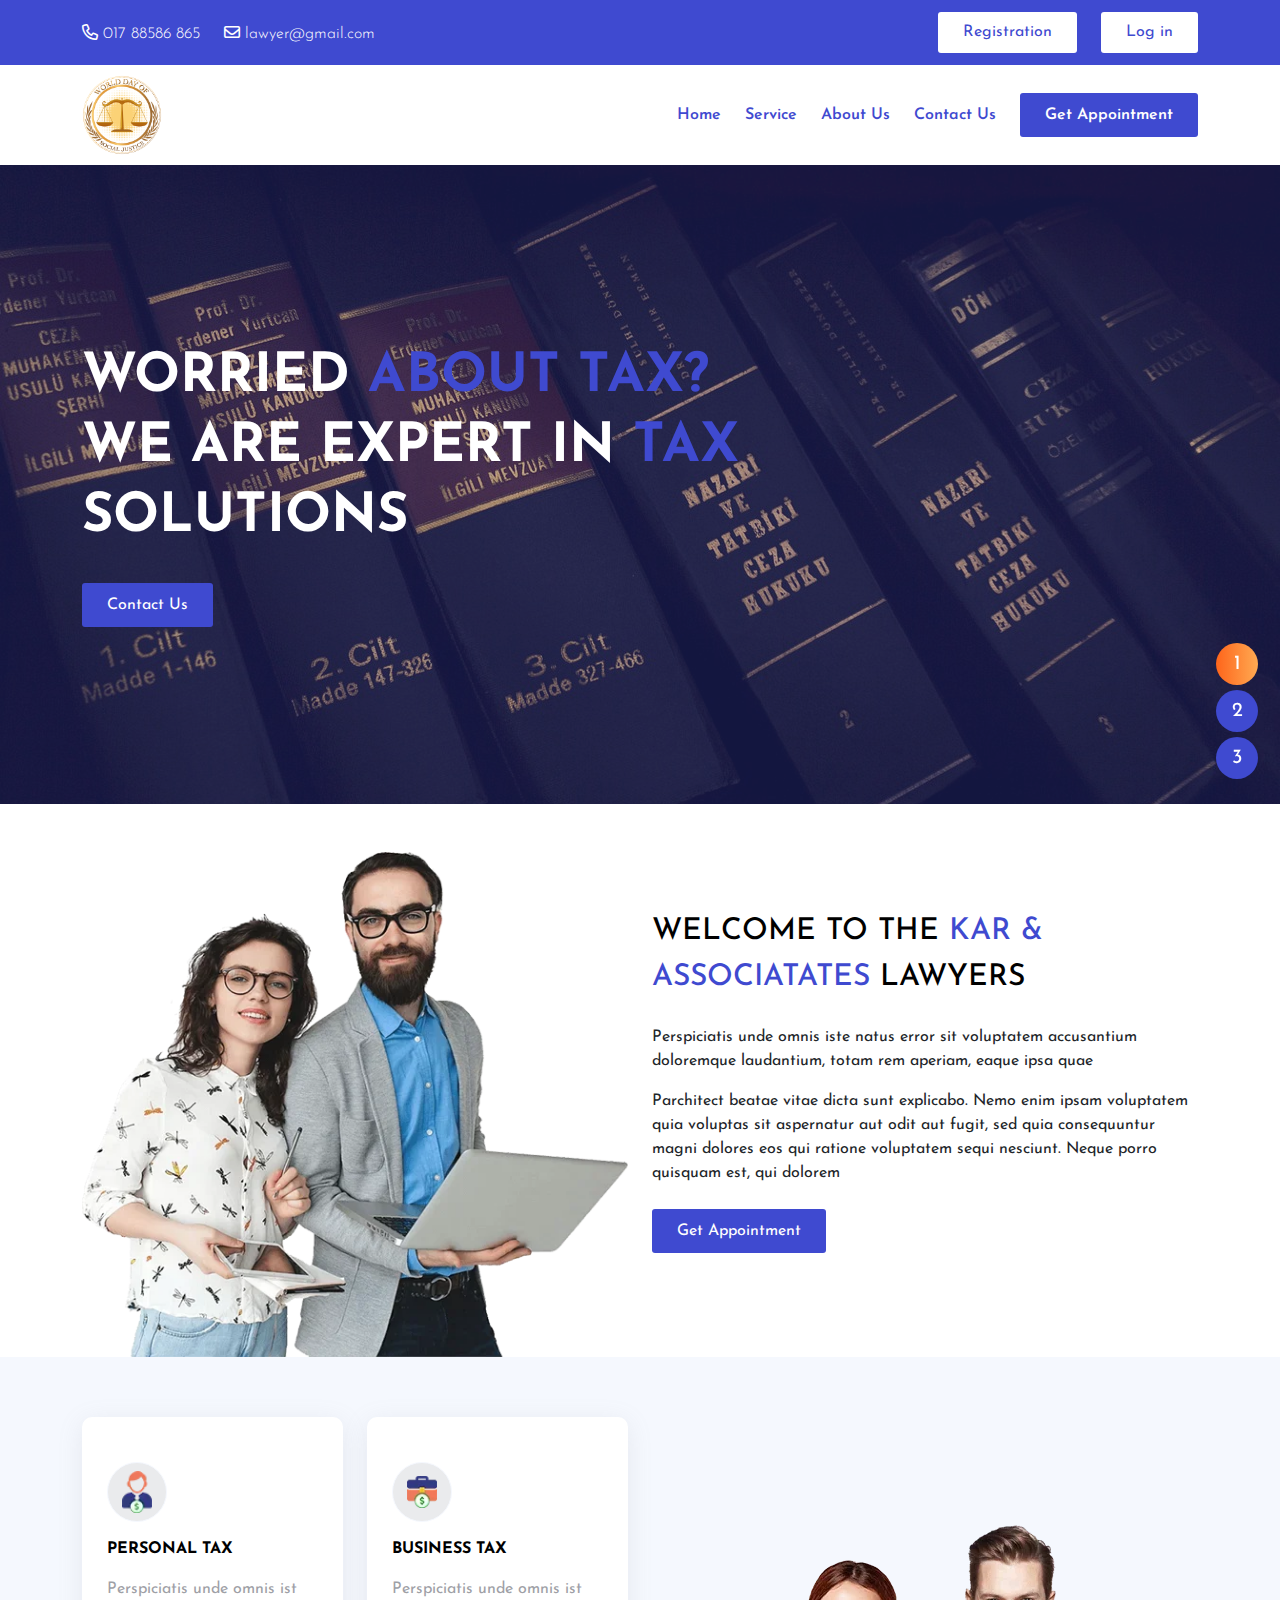
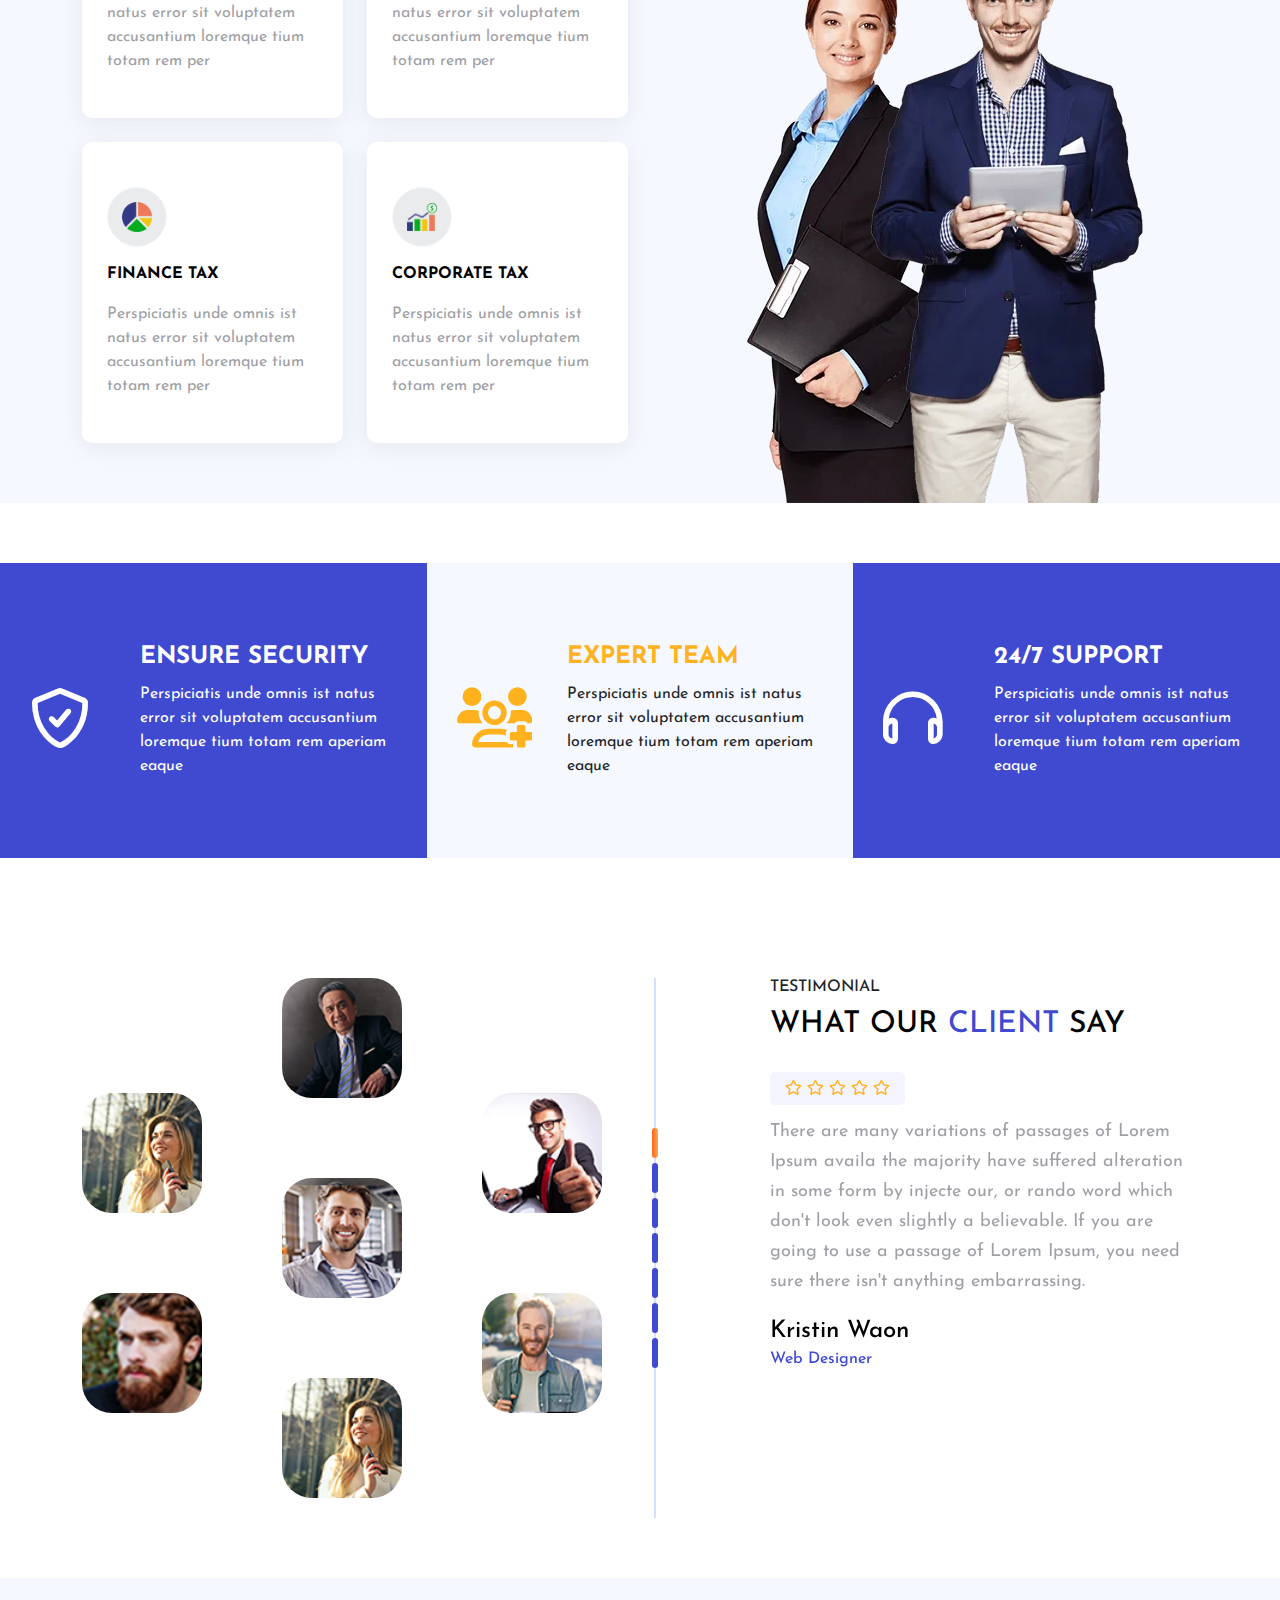
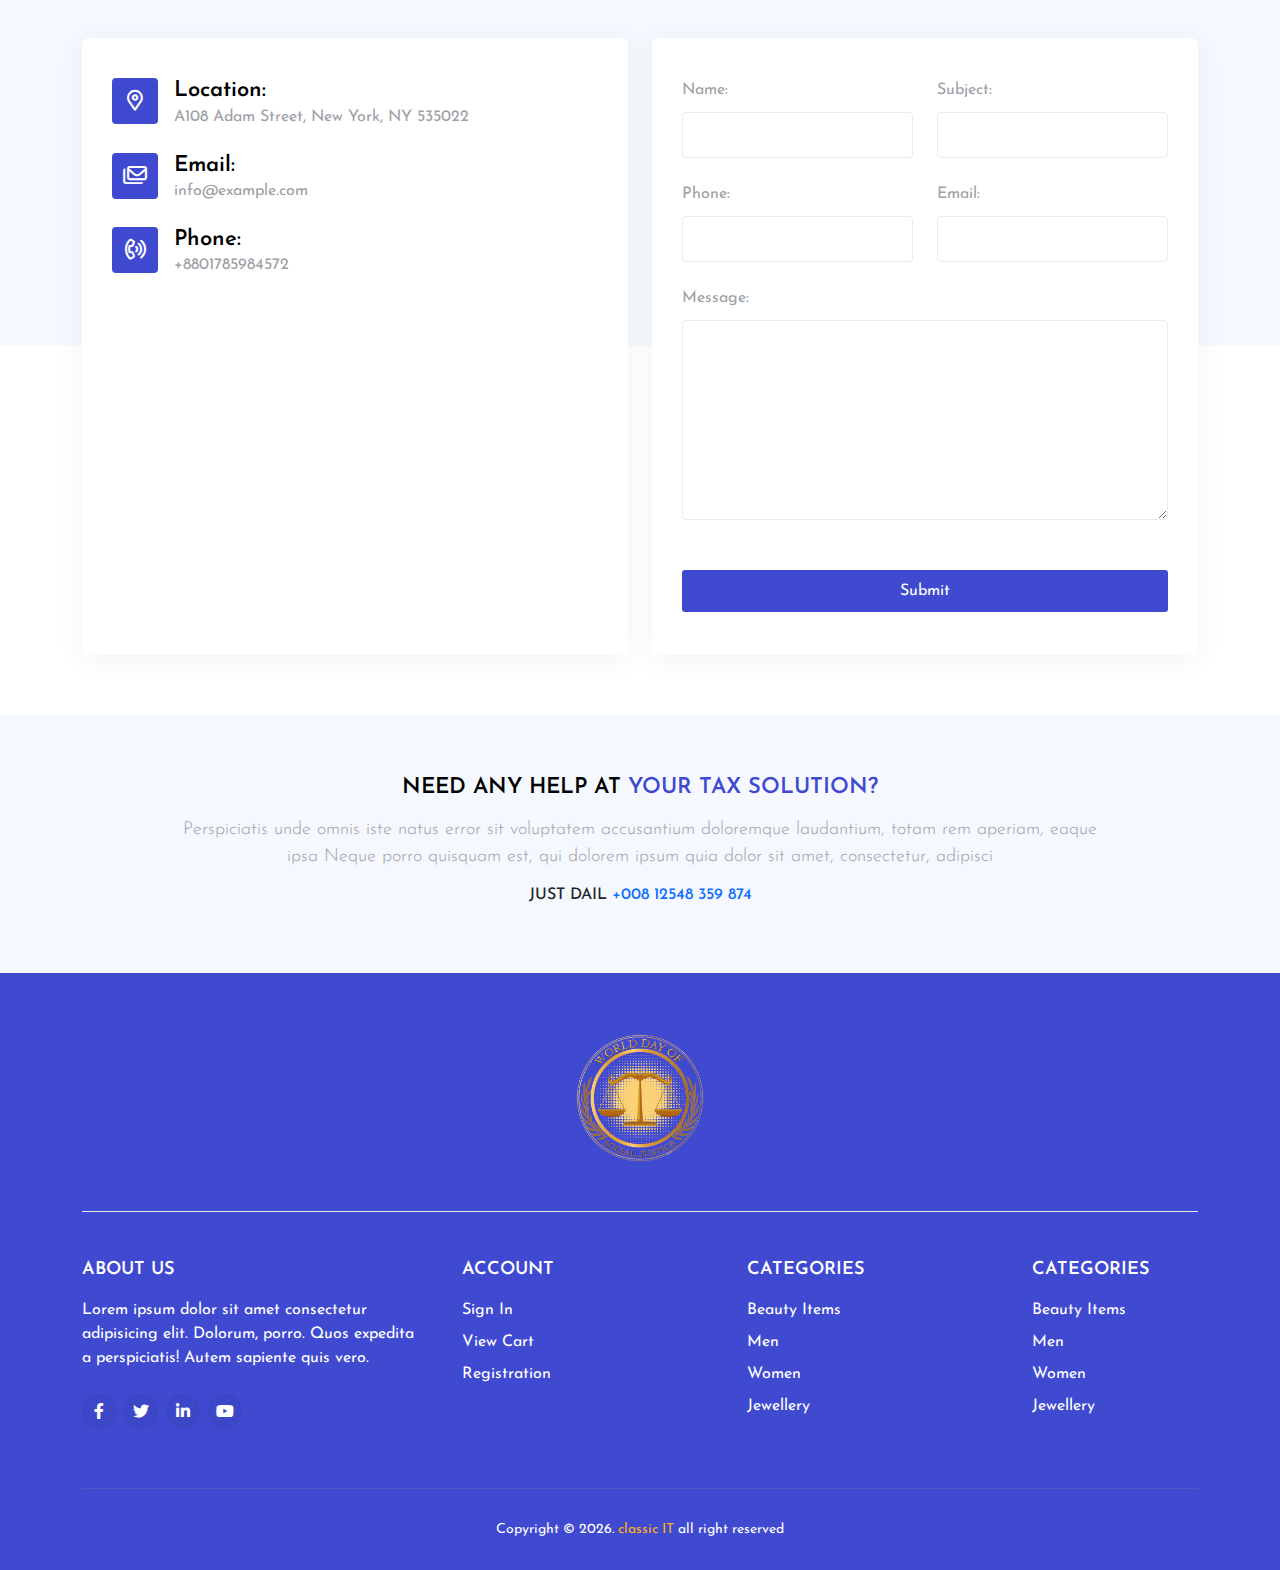
<file: index.html>
<!DOCTYPE html>
<html lang="en">

    <head>
        <meta charset="UTF-8">
        <meta http-equiv="X-UA-Compatible" content="IE=edge">
        <meta name="viewport" content="width=device-width, initial-scale=1.0">
        <title>Lawyers || Website</title>
        <!-- font -->
        <link href="https://fonts.googleapis.com/css2?family=Josefin+Sans:wght@300;400;500;600;700&display=swap" rel="stylesheet">
        <!-- link shortcut -->
        <link rel="shortcut icon" href="assets/image/favicon.png" type="image/x-icon">
        <!-- bootstarp link -->
        <link rel="stylesheet" href="assets/css/bootstrap.min.css">
        <!-- font awesome -->
        <link rel="stylesheet" href="assets/css/all.min.css">
        <link rel="stylesheet" href="assets/css/fontawesome.min.css">
        <!-- slick slider -->
        <link rel="stylesheet" href="assets/css/slick.css">
        <!-- css file link -->
        <link rel="stylesheet" href="assets/css/global.css">
        <link rel="stylesheet" href="assets/css/main.css">
        <link rel="stylesheet" href="assets/css/responsive.css">
    </head>
    
    <body>
        <!-- header section -->
        <header class="header_section">
            <!-- top header -->
            <div class="top_header align-items-center">
                <div class="container">
                    <div class="row gy-md-3 align-items-center">
                        <div class="col-md-6">
                            <div class="header_contact">
                                <ul class="d-md-flex d-none align-items-center gap-4">
                                    <li>
                                        <a href="tel:01788586865">
                                            <span><i class="fa-solid fa-phone"></i></span>
                                            <span>017 88586 865</span>
                                        </a>
                                    </li>
                                    <li>
                                        <a href="tel:01788586865">
                                            <span><i class="fa-solid fa-envelope"></i></span>
                                            <span>lawyer@gmail.com</span>
                                        </a>
                                    </li>
                                </ul>
                            </div>
                        </div>
                        <div class="col-md-6">
                            <div class="header_button">
                                <div class="d-flex gap-4 justify-content-md-end">
                                    <div class="top_btn">
                                        <a href="./registration.html" class="main_btn" type="button">Registration</a>
                                    </div>
                                    <div class="top_btn">
                                        <a href="./login.html" class="main_btn" type="button">Log in</a>
                                    </div>
                                </div>
                            </div>
                        </div>
                    </div>
                </div>
            </div>
            <!-- main header -->
            <div class="main_header">
                <div class="container">
                    <div class="d-flex align-items-center justify-content-between">
                        <div class="header_logo">
                            <a href="./index.html" class="d-block">
                                <img src="assets/image/logo.png" alt="">
                            </a>
                        </div>
                        <div class="header_nav" id="header_nav">
                            <!-- cross btn -->
                            <div class="cros_btn d-md-none" id="cros_btn">
                                <span><i class="fa-solid fa-x"></i></span>
                            </div>
                            <!-- nav -->
                            <ul class="d-flex gap-4 align-items-center">
                                <li>
                                    <a href="./index.html">Home</a>
                                </li>
                                <li>
                                    <a href="#service">Service</a>
                                </li>
                                <li>
                                    <a href="#about">About Us</a>
                                </li>
                                <li>
                                    <a href="#contact">Contact Us</a>
                                </li>
                                <li>
                                    <div class="appoint_btn">
                                        <a href="" class="main_btn d-block">Get Appointment</a>
                                    </div>
                                </li>
                            </ul>
                        </div>
                        <!-- toggle btn -->
                        <div class="toggle_btn d-md-none" id="toggle_btn">
                            <ul>
                                <li></li>
                                <li></li>
                                <li></li>
                            </ul>
                        </div>
                    </div>
                </div>
            </div>
        </header>
        <!-- header section end -->

        <main class="main">
            <!-- banner section -->
            <section class="banner_section">
                <!-- banner_slider -->
                <div class="banner_slider">
                    <!-- slider item -->
                    <div class="banner_slider_item">
                        <div class="container">
                            <div class="baner_content">
                                <h1 class="baner_content_title">WORRIED <span>ABOUT TAX?</span> WE ARE EXPERT IN <span>TAX</span> SOLUTIONS</h1>
                                <div class="appoint_btn">
                                    <a href="#contact" class="main_btn d-inline-block">Contact Us</a>
                                </div>
                            </div>
                        </div>
                    </div>
                    <!-- slider item -->
                    <div class="banner_slider_item banner_slider_itemtwo">
                        <div class="container">
                            <div class="baner_content">
                                <h1 class="baner_content_title">WORRIED <span>ABOUT TAX?</span> WE ARE EXPERT IN <span>TAX</span> SOLUTIONS</h1>
                                <div class="appoint_btn">
                                    <a href="#contact" class="main_btn d-inline-block">Contact Us</a>
                                </div>
                            </div>
                        </div>
                    </div>
                    <!-- slider item -->
                    <div class="banner_slider_item banner_slider_itemthree">
                        <div class="container">
                            <div class="baner_content">
                                <h1 class="baner_content_title">WORRIED <span>ABOUT TAX?</span> WE ARE EXPERT IN <span>TAX</span> SOLUTIONS</h1>
                                <div class="appoint_btn">
                                    <a href="#contact" class="main_btn d-inline-block">Contact Us</a>
                                </div>
                            </div>
                        </div>
                    </div>
                </div>

                <!-- slider_btn -->
                <div class="slider_dots">
                </div>
            </section>
            <!-- banner section end -->

            <!-- aboutus section -->        
            <section class="about_section" id="about">
                <div class="container">
                    <div class="row align-items-center flex-column-reverse flex-md-row">
                        <div class="col-md-6">
                            <div class="about_thumb">
                                <img src="assets/image/aboutus.webp" alt="" class="w-auto me-auto mw-100 mt-5">
                            </div>
                        </div>
                        <div class="col-md-6">
                            <div class="about_content section_padding">
                                <h2 class="about_title mb-4">
                                    WELCOME TO THE <span>KAR & ASSOCIATATES</span> LAWYERS
                                </h2>
                                <p class="about_contant mb-3">Perspiciatis unde omnis iste natus error sit voluptatem accusantium doloremque laudantium, totam rem aperiam, eaque ipsa quae</p>
                                <p class="about_contant">Parchitect beatae vitae dicta sunt explicabo. Nemo enim ipsam voluptatem quia voluptas sit aspernatur aut odit aut fugit, sed quia consequuntur magni dolores eos qui ratione voluptatem sequi nesciunt. Neque porro quisquam est, qui dolorem</p>
                                <!-- button -->
                                <div class="appoint_btn mt-4">
                                    <a href="" class="main_btn d-inline-block" tabindex="-1">Get Appointment</a>
                                </div>
                            </div>
                        </div>
                    </div>
                </div>
            </section>
            <!-- aboutus section end -->

            <!-- service section -->
            <section class="service_section" id="service">
                <div class="container">
                    <div class="row justify-content-between align-items-end">
                        <div class="col-lg-6">
                            <div class="service_item_wrapper section_padding">
                                <div class="row g-4">
                                    <div class="col-md-6">
                                        <div class="service_item">
                                            <div class="service_image">
                                                <img src="assets/image/tax/service-icon-user.webp" alt="">
                                            </div>
                                            <h3 class="service_item_title">PERSONAL TAX</h3>
                                            <p class="service_item_text">Perspiciatis unde omnis ist natus error sit voluptatem accusantium loremque tium totam rem per</p>
                                        </div>
                                    </div>
                                    <div class="col-md-6">
                                        <div class="service_item">
                                            <div class="service_image">
                                                <img src="assets/image/tax/service-icon-briefcase.webp" alt="">
                                            </div>
                                            <h3 class="service_item_title">BUSINESS TAX</h3>
                                            <p class="service_item_text">Perspiciatis unde omnis ist natus error sit voluptatem accusantium loremque tium totam rem per</p>
                                        </div>
                                    </div>
                                    <div class="col-md-6">
                                        <div class="service_item">
                                            <div class="service_image">
                                                <img src="assets/image/tax/service-icon-pie.webp" alt="">
                                            </div>
                                            <h3 class="service_item_title">FINANCE TAX</h3>
                                            <p class="service_item_text">Perspiciatis unde omnis ist natus error sit voluptatem accusantium loremque tium totam rem per</p>
                                        </div>
                                    </div>
                                    <div class="col-md-6">
                                        <div class="service_item">
                                            <div class="service_image">
                                                <img src="assets/image/tax/service-icon-bar.webp" alt="">
                                            </div>
                                            <h3 class="service_item_title">CORPORATE TAX</h3>
                                            <p class="service_item_text">Perspiciatis unde omnis ist natus error sit voluptatem accusantium loremque tium totam rem per</p>
                                        </div>
                                    </div>
                                </div>
                            </div>
                        </div>
                        <div class="col-lg-5">
                            <div class="service_section_content">
                                <img src="assets/image/service-bottom-thumb.webp" class="w-auto mw-100" alt="">
                            </div>
                        </div>
                    </div>
                </div>
            </section>
            <!-- service section end -->

            <section id="features-area" class="cr-section features-area section_padding">
                <div class="row g-0">
                    <!-- Single Feature -->
                    <div class="col-lg-4">
                        <div class="feature">
                            <div class="feature__icon">
                                <span>
                                    <i class="fa-solid fa-shield-check"></i>
                                </span>
                                <span>
                                    <i class="fa-solid fa-shield-check"></i>
                                </span>
                            </div>
                            <div class="feature__content">
                                <h4>
                                    <a href="#">ENSURE SECURITY</a>
                                </h4>
                                <p class="wow fadeInUp" data-wow-delay="0.15s" style="visibility: visible; animation-delay: 0.15s; animation-name: fadeInUp;">Perspiciatis unde omnis ist natus error sit voluptatem accusantium loremque tium totam rem aperiam eaque </p>
                            </div>
                        </div>
                    </div>
                    <!--// Single Feature -->

                    <!-- Single Feature -->
                    <div class="col-lg-4">
                        <div class="feature active">
                            <div class="feature__icon">
                                <span>
                                    <i class="fa-solid fa-users-medical"></i>
                                </span>
                                <span>
                                    <i class="fa-solid fa-users-medical"></i>
                                </span>
                            </div>
                            <div class="feature__content">
                                <h4 class="wow fadeInUp" style="visibility: visible; animation-name: fadeInUp;">
                                    <a href="#">EXPERT TEAM</a>
                                </h4>
                                <p class="wow fadeInUp" data-wow-delay="0.15s" style="visibility: visible; animation-delay: 0.15s; animation-name: fadeInUp;">Perspiciatis unde omnis ist natus error sit voluptatem accusantium loremque tium totam rem aperiam eaque </p>
                            </div>
                        </div>
                    </div>
                    <!--// Single Feature -->

                    <!-- Single Feature -->
                    <div class="col-lg-4">
                        <div class="feature">
                            <div class="feature__icon">
                                <span>
                                    <i class="fa-solid fa-headphones"></i>
                                </span>
                                <span>
                                    <i class="fa-solid fa-headphones"></i>
                                </span>
                            </div>
                            <div class="feature__content">
                                <h4 class="wow fadeInUp" style="visibility: visible; animation-name: fadeInUp;">
                                    <a href="#">24/7 SUPPORT</a>
                                </h4>
                                <p class="wow fadeInUp" data-wow-delay="0.15s" style="visibility: visible; animation-delay: 0.15s; animation-name: fadeInUp;">Perspiciatis unde omnis ist natus error sit voluptatem accusantium loremque tium totam rem aperiam eaque </p>
                            </div>
                        </div>
                    </div>
                    <!--// Single Feature -->
                </div>
            </section>

            <!-- testimonial section -->

            <!--testimonial area start-->
            <section class="testimonial-sec section_padding">
                <div class="container">
                    <div class="row align-items-center align-items-lg-start gy-5">
                        <div class="col-md-7 col-lg-6 order-md-2">
                            <div class="right-content-testimonial">
                                <div class="sec-title mb-50">
                                    <h3>Testimonial</h3>
                                    <h2 class="tag1"></h2>
                                    <h2 class="about_title mb-4">
                                        What Our <span>Client</span> Say
                                    </h2>
                                </div>
                                <div class="testimonial-slider-slick">
                                    <div class="single">
                                        <div class="feedback-inner-single">
                                            <div class="d-flex justify-content-between align-items-center">
                                            
                                                <div class="ratings d-flex">
                                                    <i class="fa-solid fa-star"></i>
                                                    <i class="fa-solid fa-star"></i>
                                                    <i class="fa-solid fa-star"></i>
                                                    <i class="fa-solid fa-star"></i>
                                                    <i class="fa-solid fa-star"></i>
                                                </div>
                                            </div>
                                            <p>There are many variations of passages of Lorem Ipsum availa the majority have
                                                suffered alteration in some form by injecte our, or rando word which don't look
                                                even slightly a believable. If you are going to use a passage of Lorem Ipsum,
                                                you need sure there isn't anything embarrassing.</p>
                                            <h2>Kristin Waon</h2>
                                            <h5>Web Designer</h5>
                                        </div>
                                        <!--/.feedback-inner-single-->
                                    </div>
                                    <div class="single">
                                        <div class="feedback-inner-single">
                                            <div class="d-flex justify-content-between align-items-center">
                                            
                                                <div class="ratings d-flex">
                                                    <i class="fa-solid fa-star"></i>
                                                    <i class="fa-solid fa-star"></i>
                                                    <i class="fa-solid fa-star"></i>
                                                    <i class="fa-solid fa-star"></i>
                                                    <i class="fa-solid fa-star"></i>
                                                </div>
                                            </div>
                                            <p>There are many variations of passages of Lorem Ipsum availa the majority have
                                                suffered alteration in some form by injecte our, or rando word which don't look
                                                even slightly a believable. If you are going to use a passage of Lorem Ipsum,
                                                you need sure there isn't anything embarrassing.</p>
                                            <h2>John Waon</h2>
                                            <h5>App Designer</h5>
                                        </div>
                                        <!--/.feedback-inner-single-->
                                    </div>
                                    <div class="single">
                                        <div class="feedback-inner-single">
                                            <div class="d-flex justify-content-between align-items-center">
                                            
                                                <div class="ratings d-flex">
                                                    <i class="fa-solid fa-star"></i>
                                                    <i class="fa-solid fa-star"></i>
                                                    <i class="fa-solid fa-star"></i>
                                                    <i class="fa-solid fa-star"></i>
                                                    <i class="fa-solid fa-star"></i>
                                                </div>
                                            </div>
                                            <p>There are many variations of passages of Lorem Ipsum availa the majority have
                                                suffered alteration in some form by injecte our, or rando word which don't look
                                                even slightly a believable. If you are going to use a passage of Lorem Ipsum,
                                                you need sure there isn't anything embarrassing.</p>
                                            <h2>Kim dude</h2>
                                            <h5>Web Developer</h5>
                                        </div>
                                        <!--/.feedback-inner-single-->
                                    </div>
                                    <div class="single">
                                        <div class="feedback-inner-single">
                                            <div class="d-flex justify-content-between align-items-center">
                                            
                                                <div class="ratings d-flex">
                                                    <i class="fa-solid fa-star"></i>
                                                    <i class="fa-solid fa-star"></i>
                                                    <i class="fa-solid fa-star"></i>
                                                    <i class="fa-solid fa-star"></i>
                                                    <i class="fa-solid fa-star"></i>
                                                </div>
                                            </div>
                                            <p>There are many variations of passages of Lorem Ipsum availa the majority have
                                                suffered alteration in some form by injecte our, or rando word which don't look
                                                even slightly a believable. If you are going to use a passage of Lorem Ipsum,
                                                you need sure there isn't anything embarrassing.</p>
                                            <h2>Mafia x.</h2>
                                            <h5>Gang</h5>
                                        </div>
                                        <!--/.feedback-inner-single-->
                                    </div>
                                    <div class="single">
                                        <div class="feedback-inner-single">
                                            <div class="d-flex justify-content-between align-items-center">
                                            
                                                <div class="ratings d-flex">
                                                    <i class="fa-solid fa-star"></i>
                                                    <i class="fa-solid fa-star"></i>
                                                    <i class="fa-solid fa-star"></i>
                                                    <i class="fa-solid fa-star"></i>
                                                    <i class="fa-solid fa-star"></i>
                                                </div>
                                            </div>
                                            <p>There are many variations of passages of Lorem Ipsum availa the majority have
                                                suffered alteration in some form by injecte our, or rando word which don't look
                                                even slightly a believable. If you are going to use a passage of Lorem Ipsum,
                                                you need sure there isn't anything embarrassing.</p>
                                            <h2>Sufi star</h2>
                                            <h5>Producer</h5>
                                        </div>
                                        <!--/.feedback-inner-single-->
                                    </div>
                                    <div class="single">
                                        <div class="feedback-inner-single">
                                            <div class="d-flex justify-content-between align-items-center">
                                            
                                                <div class="ratings d-flex">
                                                    <i class="fa-solid fa-star"></i>
                                                    <i class="fa-solid fa-star"></i>
                                                    <i class="fa-solid fa-star"></i>
                                                    <i class="fa-solid fa-star"></i>
                                                    <i class="fa-solid fa-star"></i>
                                                </div>
                                            </div>
                                            <p>There are many variations of passages of Lorem Ipsum availa the majority have
                                                suffered alteration in some form by injecte our, or rando word which don't look
                                                even slightly a believable. If you are going to use a passage of Lorem Ipsum,
                                                you need sure there isn't anything embarrassing.</p>
                                            <h2>Kristin Waon</h2>
                                            <h5>Web Designer</h5>
                                        </div>
                                        <!--/.feedback-inner-single-->
                                    </div>
                                    <div class="single">
                                        <div class="feedback-inner-single">
                                            <div class="d-flex justify-content-between align-items-center">
                                            
                                                <div class="ratings d-flex">
                                                    <i class="fa-solid fa-star"></i>
                                                    <i class="fa-solid fa-star"></i>
                                                    <i class="fa-solid fa-star"></i>
                                                    <i class="fa-solid fa-star"></i>
                                                    <i class="fa-solid fa-star"></i>
                                                </div>
                                            </div>
                                            <p>There are many variations of passages of Lorem Ipsum availa the majority have
                                                suffered alteration in some form by injecte our, or rando word which don't look
                                                even slightly a believable. If you are going to use a passage of Lorem Ipsum,
                                                you need sure there isn't anything embarrassing.</p>
                                            <h2>Kristin Waon</h2>
                                            <h5>Web Designer</h5>
                                        </div>
                                        <!--/.feedback-inner-single-->
                                    </div>
                                </div>
                                <div class="custom-paging-testi d-flex justify-content-center flex-column"></div>
                            </div>
                            <!--/.right-content-testimonial-->
                        </div>
                        <div class="col-md-5 col-lg-6 order-md-1">
                            <div class="left-client-images-tbs">
                                <div class="action-hr">
                                    <a href="#" class="dts1" data-slide="1"><img src="assets/image/client/tst1.png" alt=""></a>
                                    <a href="#" class="dts2" data-slide="2"><img src="assets/image/client/tst2.png" alt=""></a>
                                    <a href="#" class="dts3" data-slide="3"><img src="assets/image/client/tst3.png" alt=""></a>
                                    <a href="#" class="dts4" data-slide="4"><img src="assets/image/client/tst4.png" alt=""></a>
                                    <a href="#" class="dts5" data-slide="5"><img src="assets/image/client/tst1.png" alt=""></a>
                                    <a href="#" class="dts6" data-slide="6"><img src="assets/image/client/tst5.png" alt=""></a>
                                    <a href="#" class="dts7" data-slide="7"><img src="assets/image/client/tst6.png" alt=""></a>
                                </div>
                            </div>
                            <!--/.left-client-images-tbs-->
                        </div>
                    </div>
                </div>
            </section>
            <!-- testimonial section end -->

            <!-- contact section -->
            <div class="contact_us section_padding" id="contact">
                <div class="container">
                    <div class="row align-items-stretch gy-4">
                        <div class="col-lg-6">
                            <div class="h-100 contact_content">
                                <div class="contact_info">
                                    <div class="d-flex flex-wrap gap-3 mb-4">
                                        <span class="contact_icon"><i class="fa-solid fa-location-dot"></i></span>
                                        <div class="contact_info_text">
                                            <h3>Location:</h3>
                                            <a href="">A108 Adam Street, New York, NY 535022</a>
                                        </div>
                                    </div>
                                    <div class="d-flex flex-wrap gap-3 mb-4">
                                        <span class="contact_icon"><i class="fa-solid fa-envelopes"></i></span>
                                        <div class="contact_info_text">
                                            <h3>Email:</h3>
                                            <a href="mailto:info@example.com">info@example.com</a>
                                        </div>
                                    </div>
                                    <div class="d-flex flex-wrap gap-3">
                                        <span class="contact_icon"><i class="fa-solid fa-phone-volume"></i></span>
                                        <div class="contact_info_text">
                                            <h3>Phone:</h3>
                                            <a href="tel:+8801785984572">+8801785984572</a>
                                        </div>
                                    </div>
                                </div>
                                <div class="contact_us_map">
                                    <iframe src="https://www.google.com/maps/embed?pb=!1m14!1m12!1m3!1d21692591.38847212!2d91.852405837013!3d48.41773328299442!2m3!1f0!2f0!3f0!3m2!1i1024!2i768!4f13.1!5e0!3m2!1sen!2sbd!4v1685791795807!5m2!1sen!2sbd" width="100%" height="290" style="border:0;" allowfullscreen="" loading="lazy" referrerpolicy="no-referrer-when-downgrade"></iframe>
                                </div>
                            </div>
                        </div>
                        <div class="col-lg-6">
                            <form action="" class="h-100 contact_form">
                                <div class="row g-4">
                                    <div class="col-sm-6 col-md-12 col-lg-6">
                                        <div class="contact_input">
                                            <label for="">Name:</label>
                                            <input type="text" class="form-control">
                                        </div>
                                    </div>
                                    <div class="col-sm-6 col-md-12 col-lg-6">
                                        <div class="contact_input">
                                            <label for="">Subject:</label>
                                            <input type="text" class="form-control">
                                        </div>
                                    </div>
                                    <div class="col-sm-6 col-md-12 col-lg-6">
                                        <div class="contact_input">
                                            <label for="">Phone:</label>
                                            <input type="text" class="form-control">
                                        </div>
                                    </div>
                                    <div class="col-sm-6 col-md-12 col-lg-6">
                                        <div class="contact_input">
                                            <label for="">Email:</label>
                                            <input type="text" class="form-control">
                                        </div>
                                    </div>
                                    <div class="col-12">
                                        <div class="contact_input">
                                            <label for="">Message:</label>
                                            <textarea class="form-control" name="" id=""></textarea>
                                        </div>
                                    </div>
                                </div>
                                <!-- suibmit button -->
                                <div class="contact_submit">
                                    <button class="main_btn">Submit</button>
                                </div>
                            </form>
                        </div>
                    </div>
                </div>
            </div>
            <!-- contact section end -->

            <!-- cta area -->
            <section class="cta_area section_padding">
                <div class="container">
                    <div class="row justify-content-center">
                        <div class="col-lg-10">
                            <div class="calltoaction text-center">
                                <h3>NEED ANY HELP AT
                                    <span class="color--theme"> YOUR TAX SOLUTION?</span>
                                </h3>
                                <p>Perspiciatis unde omnis iste natus error sit voluptatem accusantium doloremque laudantium, totam rem aperiam, eaque
                                    ipsa Neque porro quisquam est, qui dolorem ipsum quia dolor sit amet, consectetur, adipisci </p>
                                <h6>JUST DAIL
                                    <a href="tel://+00812548359874">+008 12548 359 874</a></h6>
                            </div>
                        </div>
                    </div>
                </div>
            </section>
            <!-- cta area -->
        </main>

        <!-- footer section -->
        <footer class="footer_section section_padding">
            <!-- logo container -->
            <div class="container">
                <div class="footer_top pb-5">
                    <!-- footer logo -->
                    <div class="footer_logo">
                        <a href="/index.html"><img src="assets/image/logo.png" alt=""></a>
                    </div>
                </div>
            </div>
            <div class="footer_wrapper pt-5">
                <div class="container">
                    <div class="row gy-5">
                        <div class="col-sm-6 col-md-4 col-lg-4">
                            <div class="footer_block me-sm-3">
                                <h3 class="footer_nav_title mb-3 fw-semibold text-uppercase">About Us</h3>
                                <p class="footer_nav_text mb-4">Lorem ipsum dolor sit amet consectetur adipisicing elit. Dolorum, porro. Quos expedita a perspiciatis! Autem sapiente quis vero.</p>
                                <div class="social_icon">
                                    <ul class="d-flex align-items-center justify-content-start gap-2">
                                        <li>
                                            <a href="#">
                                                <i class="fa-brands fa-facebook-f"></i>
                                            </a>
                                        </li>
                                        <li>
                                            <a href="#">
                                                <i class="fa-brands fa-twitter"></i>
                                            </a>
                                        </li>
                                        <li>
                                            <a href="#">
                                                <i class="fa-brands fa-linkedin-in"></i>
                                            </a>
                                        </li>
                                        <li>
                                            <a href="#">
                                                <i class="fa-brands fa-youtube"></i>
                                            </a>
                                        </li>
                                    </ul>
                                </div>
                            </div>
                        </div>
                        <div class="col-sm-6 col-md-4 col-lg-3">
                            <div class="footer_block me-sm-3">
                                <h3 class="footer_nav_title mb-3 fw-semibold text-uppercase">Account</h3>
                                <div class="footer_nav">
                                    <ul>
                                        <li>
                                            <a href="">Sign In</a>
                                        </li>
                                        <li>
                                            <a href="">View Cart</a>
                                        </li>
                                        <li>
                                            <a href="">Registration</a>
                                        </li>
                                    </ul>
                                </div>
                            </div>
                        </div>
                        <div class="col-sm-6 col-md-4 col-lg-3">
                            <div class="footer_block me-sm-3">
                                <h3 class="footer_nav_title mb-3 fw-semibold text-uppercase">Categories</h3>
                                <div class="footer_nav">
                                    <ul>
                                        <li>
                                            <a href="">Beauty Items</a>
                                        </li>
                                        <li>
                                            <a href="">Men</a>
                                        </li>
                                        <li>
                                            <a href="">Women</a>
                                        </li>
                                        <li>
                                            <a href="">Jewellery</a>
                                        </li>
                                    </ul>
                                </div>
                            </div>
                        </div>
                        <div class="col-sm-6 col-md-4 col-lg-2">
                            <div class="footer_block me-sm-3">
                                <h3 class="footer_nav_title mb-3 fw-semibold text-uppercase">Categories</h3>
                                <div class="footer_nav">
                                    <ul>
                                        <li>
                                            <a href="">Beauty Items</a>
                                        </li>
                                        <li>
                                            <a href="">Men</a>
                                        </li>
                                        <li>
                                            <a href="">Women</a>
                                        </li>
                                        <li>
                                            <a href="">Jewellery</a>
                                        </li>
                                    </ul>
                                </div>
                            </div>
                        </div>
                    </div>
                </div>
            </div>
        </footer>
        <!-- footer section end -->

        <!-- socket -->
        <div class="socket_section">
            <div class="container">
                <div class="socket">
                    <p class="socket_text">
                        Copyright © <span id="socket_year">2028</span>. <a href="#">classic IT</a> all right reserved
                    </p>
                </div>
            </div>
        </div>
        <!-- socket end -->

        <!-- jquery link -->
        <script src="assets/js/jquery.min.js"></script>
        <!-- bootstrap js -->
        <script src="assets/js/bootstrap.bundle.min.js"></script>
        <!-- slick slider -->
        <script src="assets/js/slick.min.js"></script>
        <!-- main js -->
        <script src="assets/js/app.js"></script>

    </body>

</html>
</file>
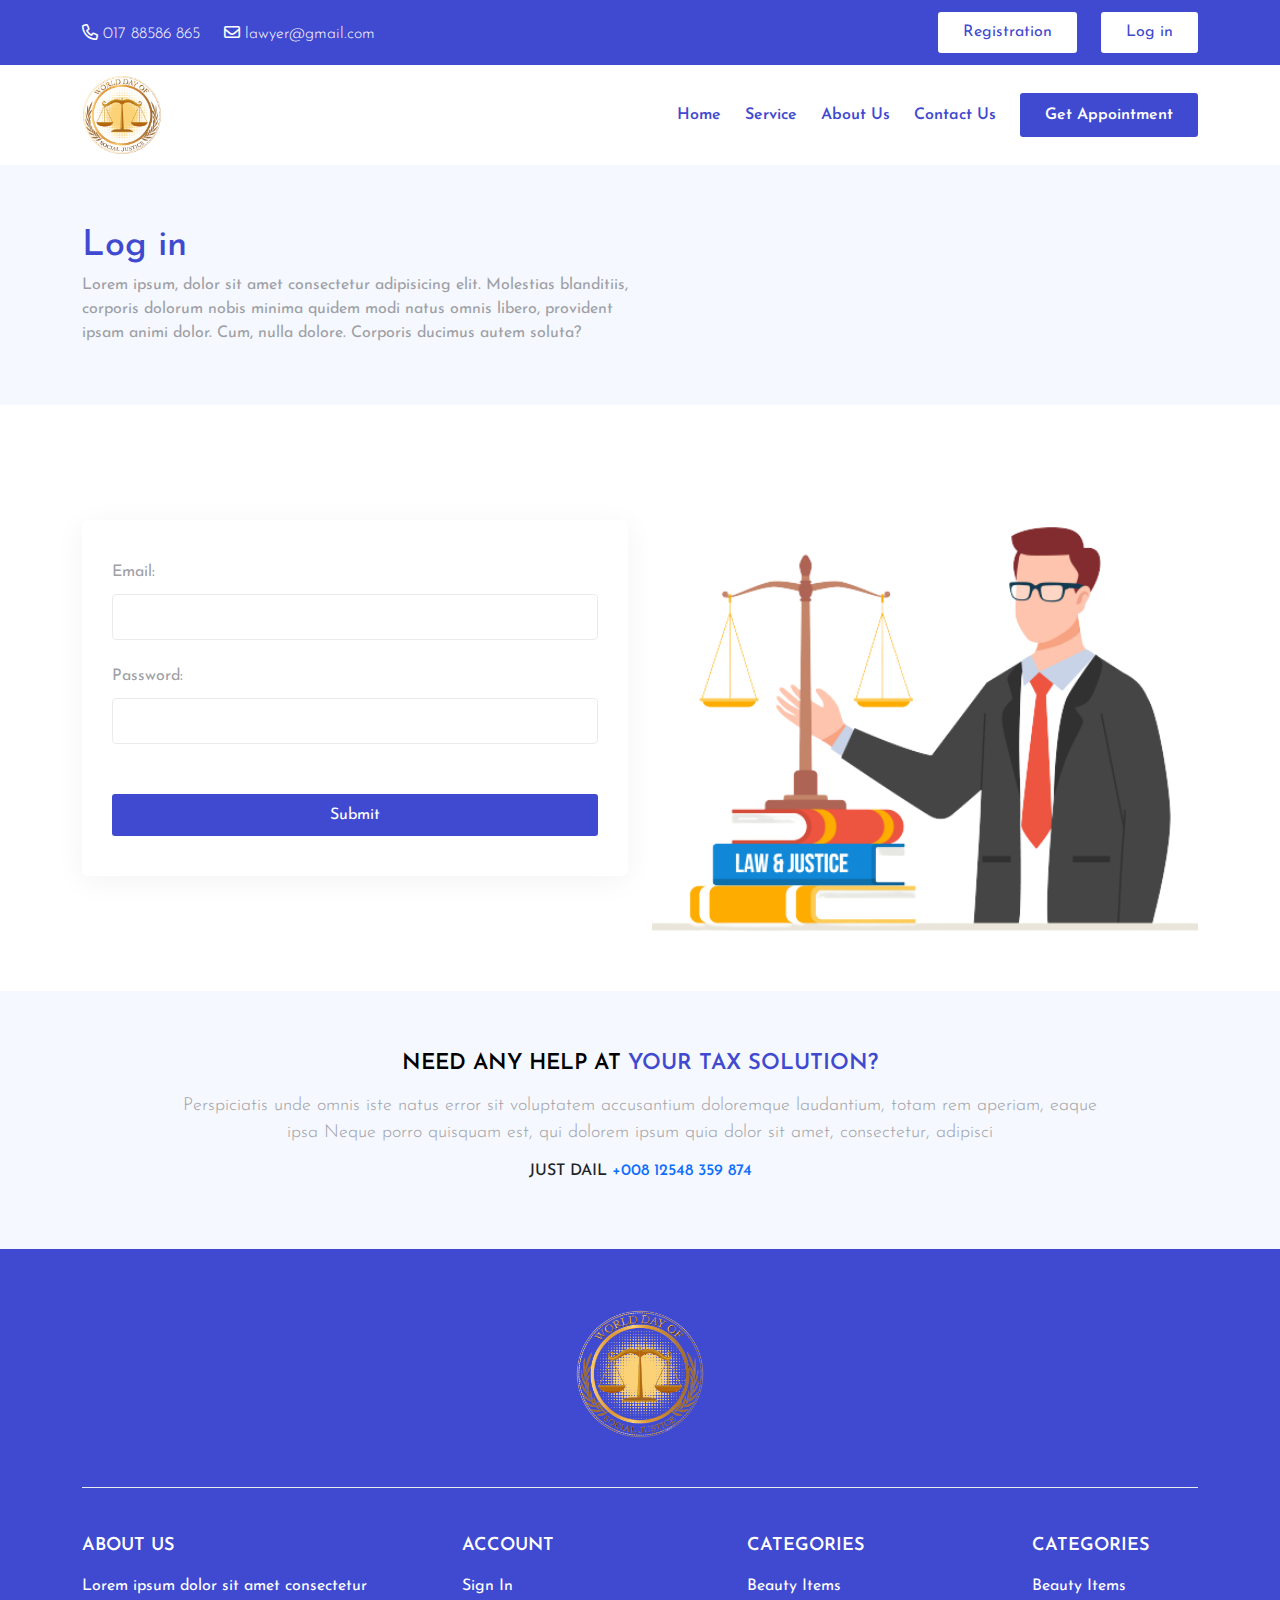
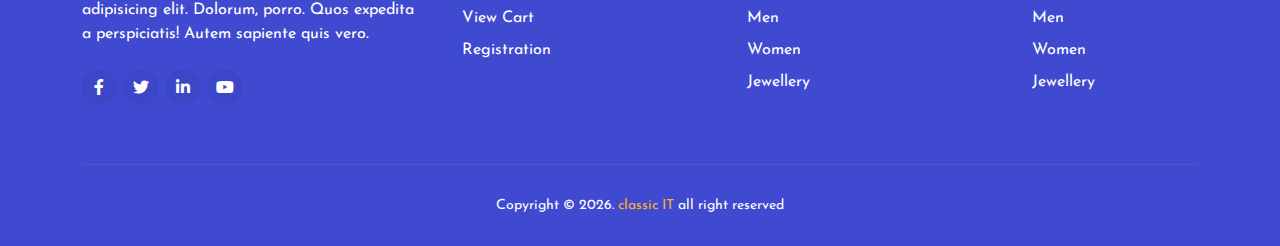
<file: login.html>
<!DOCTYPE html>
<html lang="en">

    <head>
        <meta charset="UTF-8">
        <meta http-equiv="X-UA-Compatible" content="IE=edge">
        <meta name="viewport" content="width=device-width, initial-scale=1.0">
        <title>Lawyers || Website</title>
        <!-- font -->
        <link href="https://fonts.googleapis.com/css2?family=Josefin+Sans:wght@300;400;500;600;700&display=swap" rel="stylesheet">
        <!-- link shortcut -->
        <link rel="shortcut icon" href="assets/image/favicon.png" type="image/x-icon">
        <!-- bootstarp link -->
        <link rel="stylesheet" href="assets/css/bootstrap.min.css">
        <!-- font awesome -->
        <link rel="stylesheet" href="assets/css/all.min.css">
        <link rel="stylesheet" href="assets/css/fontawesome.min.css">
        <!-- slick slider -->
        <link rel="stylesheet" href="assets/css/slick.css">
        <!-- css file link -->
        <link rel="stylesheet" href="assets/css/global.css">
        <link rel="stylesheet" href="assets/css/main.css">
        <link rel="stylesheet" href="assets/css/responsive.css">
    </head>
    
    <body>
        <!-- header section -->
        <header class="header_section">
            <!-- top header -->
            <div class="top_header align-items-center">
                <div class="container">
                    <div class="row gy-md-3 align-items-center">
                        <div class="col-md-6">
                            <div class="header_contact">
                                <ul class="d-md-flex d-none align-items-center gap-4">
                                    <li>
                                        <a href="tel:01788586865">
                                            <span><i class="fa-solid fa-phone"></i></span>
                                            <span>017 88586 865</span>
                                        </a>
                                    </li>
                                    <li>
                                        <a href="tel:01788586865">
                                            <span><i class="fa-solid fa-envelope"></i></span>
                                            <span>lawyer@gmail.com</span>
                                        </a>
                                    </li>
                                </ul>
                            </div>
                        </div>
                        <div class="col-md-6">
                            <div class="header_button">
                                <div class="d-flex gap-4 justify-content-md-end">
                                    <div class="top_btn">
                                        <a href="./registration.html" class="main_btn" type="button">Registration</a>
                                    </div>
                                    <div class="top_btn">
                                        <a href="./login.html" class="main_btn" type="button">Log in</a>
                                    </div>
                                </div>
                            </div>
                        </div>
                    </div>
                </div>
            </div>
            <!-- main header -->
            <div class="main_header">
                <div class="container">
                    <div class="d-flex align-items-center justify-content-between">
                        <div class="header_logo">
                            <a href="./index.html" class="d-block">
                                <img src="assets/image/logo.png" alt="">
                            </a>
                        </div>
                        <div class="header_nav" id="header_nav">
                            <!-- cross btn -->
                            <div class="cros_btn d-md-none" id="cros_btn">
                                <span><i class="fa-solid fa-x"></i></span>
                            </div>
                            <!-- nav -->
                            <ul class="d-flex gap-4 align-items-center">
                                <li>
                                    <a href="./index.html">Home</a>
                                </li>
                                <li>
                                    <a href="./index.html">Service</a>
                                </li>
                                <li>
                                    <a href="./index.html">About Us</a>
                                </li>
                                <li>
                                    <a href="./index.html">Contact Us</a>
                                </li>
                                <li>
                                    <div class="appoint_btn">
                                        <a href="" class="main_btn d-block">Get Appointment</a>
                                    </div>
                                </li>
                            </ul>
                        </div>
                        <!-- toggle btn -->
                        <div class="toggle_btn d-md-none" id="toggle_btn">
                            <ul>
                                <li></li>
                                <li></li>
                                <li></li>
                            </ul>
                        </div>
                    </div>
                </div>
            </div>
        </header>
        <!-- header section end -->

        <main class="main">
            <!-- inner banner -->
            <div class="inner_banner section_padding">
                <div class="container">
                    <div class="row">
                        <div class="col-lg-6">
                            <div class="inner_banner_content">
                                <h1>Log in</h1>
                                <p>Lorem ipsum, dolor sit amet consectetur adipisicing elit. Molestias blanditiis, corporis dolorum nobis minima quidem modi natus omnis libero, provident ipsam animi dolor. Cum, nulla dolore. Corporis ducimus autem soluta?</p>
                            </div>
                        </div>
                    </div>
                </div>
            </div>
            <!-- inner banner end -->
            <div class="section_padding login_page">
                <div class="container">
                    <div class="row align-items-center">
                        <div class="col-lg-6">
                            <form action="" class="contact_form">
                                <div class="row g-4">
                                    <div class="col-12">
                                        <div class="contact_input">
                                            <label for="">Email:</label>
                                            <input type="email" class="form-control">
                                        </div>
                                    </div>
                                    <div class="col-12">
                                        <div class="contact_input">
                                            <label for="">Password:</label>
                                            <input type="password" class="form-control">
                                        </div>
                                    </div>
                                </div>
                                <!-- suibmit button -->
                                <div class="contact_submit">
                                    <button class="main_btn">Submit</button>
                                </div>
                            </form>
                        </div>
                        <div class="col-lg-6">
                            <div class="login_thumb">
                                <img src="assets/image/loging.png" alt="">
                            </div>
                        </div>
                    </div>
                </div>
            </div>
            <!-- cta area -->
            <section class="cta_area section_padding">
                <div class="container">
                    <div class="row justify-content-center">
                        <div class="col-lg-10">
                            <div class="calltoaction text-center">
                                <h3>NEED ANY HELP AT
                                    <span class="color--theme"> YOUR TAX SOLUTION?</span>
                                </h3>
                                <p>Perspiciatis unde omnis iste natus error sit voluptatem accusantium doloremque laudantium, totam rem aperiam, eaque
                                    ipsa Neque porro quisquam est, qui dolorem ipsum quia dolor sit amet, consectetur, adipisci </p>
                                <h6>JUST DAIL
                                    <a href="tel://+00812548359874">+008 12548 359 874</a></h6>
                            </div>
                        </div>
                    </div>
                </div>
            </section>
            <!-- cta area -->
        </main>


        <!-- footer section -->
        <footer class="footer_section section_padding">
            <!-- logo container -->
            <div class="container">
                <div class="footer_top pb-5">
                    <!-- footer logo -->
                    <div class="footer_logo">
                        <a href="/index.html"><img src="assets/image/logo.png" alt=""></a>
                    </div>
                </div>
            </div>
            <div class="footer_wrapper pt-5">
                <div class="container">
                    <div class="row gy-5">
                        <div class="col-sm-6 col-md-4 col-lg-4">
                            <div class="footer_block me-sm-3">
                                <h3 class="footer_nav_title mb-3 fw-semibold text-uppercase">About Us</h3>
                                <p class="footer_nav_text mb-4">Lorem ipsum dolor sit amet consectetur adipisicing elit. Dolorum, porro. Quos expedita a perspiciatis! Autem sapiente quis vero.</p>
                                <div class="social_icon">
                                    <ul class="d-flex align-items-center justify-content-start gap-2">
                                        <li>
                                            <a href="#">
                                                <i class="fa-brands fa-facebook-f"></i>
                                            </a>
                                        </li>
                                        <li>
                                            <a href="#">
                                                <i class="fa-brands fa-twitter"></i>
                                            </a>
                                        </li>
                                        <li>
                                            <a href="#">
                                                <i class="fa-brands fa-linkedin-in"></i>
                                            </a>
                                        </li>
                                        <li>
                                            <a href="#">
                                                <i class="fa-brands fa-youtube"></i>
                                            </a>
                                        </li>
                                    </ul>
                                </div>
                            </div>
                        </div>
                        <div class="col-sm-6 col-md-4 col-lg-3">
                            <div class="footer_block me-sm-3">
                                <h3 class="footer_nav_title mb-3 fw-semibold text-uppercase">Account</h3>
                                <div class="footer_nav">
                                    <ul>
                                        <li>
                                            <a href="">Sign In</a>
                                        </li>
                                        <li>
                                            <a href="">View Cart</a>
                                        </li>
                                        <li>
                                            <a href="">Registration</a>
                                        </li>
                                    </ul>
                                </div>
                            </div>
                        </div>
                        <div class="col-sm-6 col-md-4 col-lg-3">
                            <div class="footer_block me-sm-3">
                                <h3 class="footer_nav_title mb-3 fw-semibold text-uppercase">Categories</h3>
                                <div class="footer_nav">
                                    <ul>
                                        <li>
                                            <a href="">Beauty Items</a>
                                        </li>
                                        <li>
                                            <a href="">Men</a>
                                        </li>
                                        <li>
                                            <a href="">Women</a>
                                        </li>
                                        <li>
                                            <a href="">Jewellery</a>
                                        </li>
                                    </ul>
                                </div>
                            </div>
                        </div>
                        <div class="col-sm-6 col-md-4 col-lg-2">
                            <div class="footer_block me-sm-3">
                                <h3 class="footer_nav_title mb-3 fw-semibold text-uppercase">Categories</h3>
                                <div class="footer_nav">
                                    <ul>
                                        <li>
                                            <a href="">Beauty Items</a>
                                        </li>
                                        <li>
                                            <a href="">Men</a>
                                        </li>
                                        <li>
                                            <a href="">Women</a>
                                        </li>
                                        <li>
                                            <a href="">Jewellery</a>
                                        </li>
                                    </ul>
                                </div>
                            </div>
                        </div>
                    </div>
                </div>
            </div>
        </footer>
        <!-- footer section end -->

        <!-- socket -->
        <div class="socket_section">
            <div class="container">
                <div class="socket">
                    <p class="socket_text">
                        Copyright © <span id="socket_year">2028</span>. <a href="#">classic IT</a> all right reserved
                    </p>
                </div>
            </div>
        </div>
        <!-- socket end -->

        <!-- jquery link -->
        <script src="assets/js/jquery.min.js"></script>
        <!-- bootstrap js -->
        <script src="assets/js/bootstrap.bundle.min.js"></script>
        <!-- slick slider -->
        <script src="assets/js/slick.min.js"></script>
        <!-- main js -->
        <script src="assets/js/app.js"></script>

    </body>

</html>
</file>
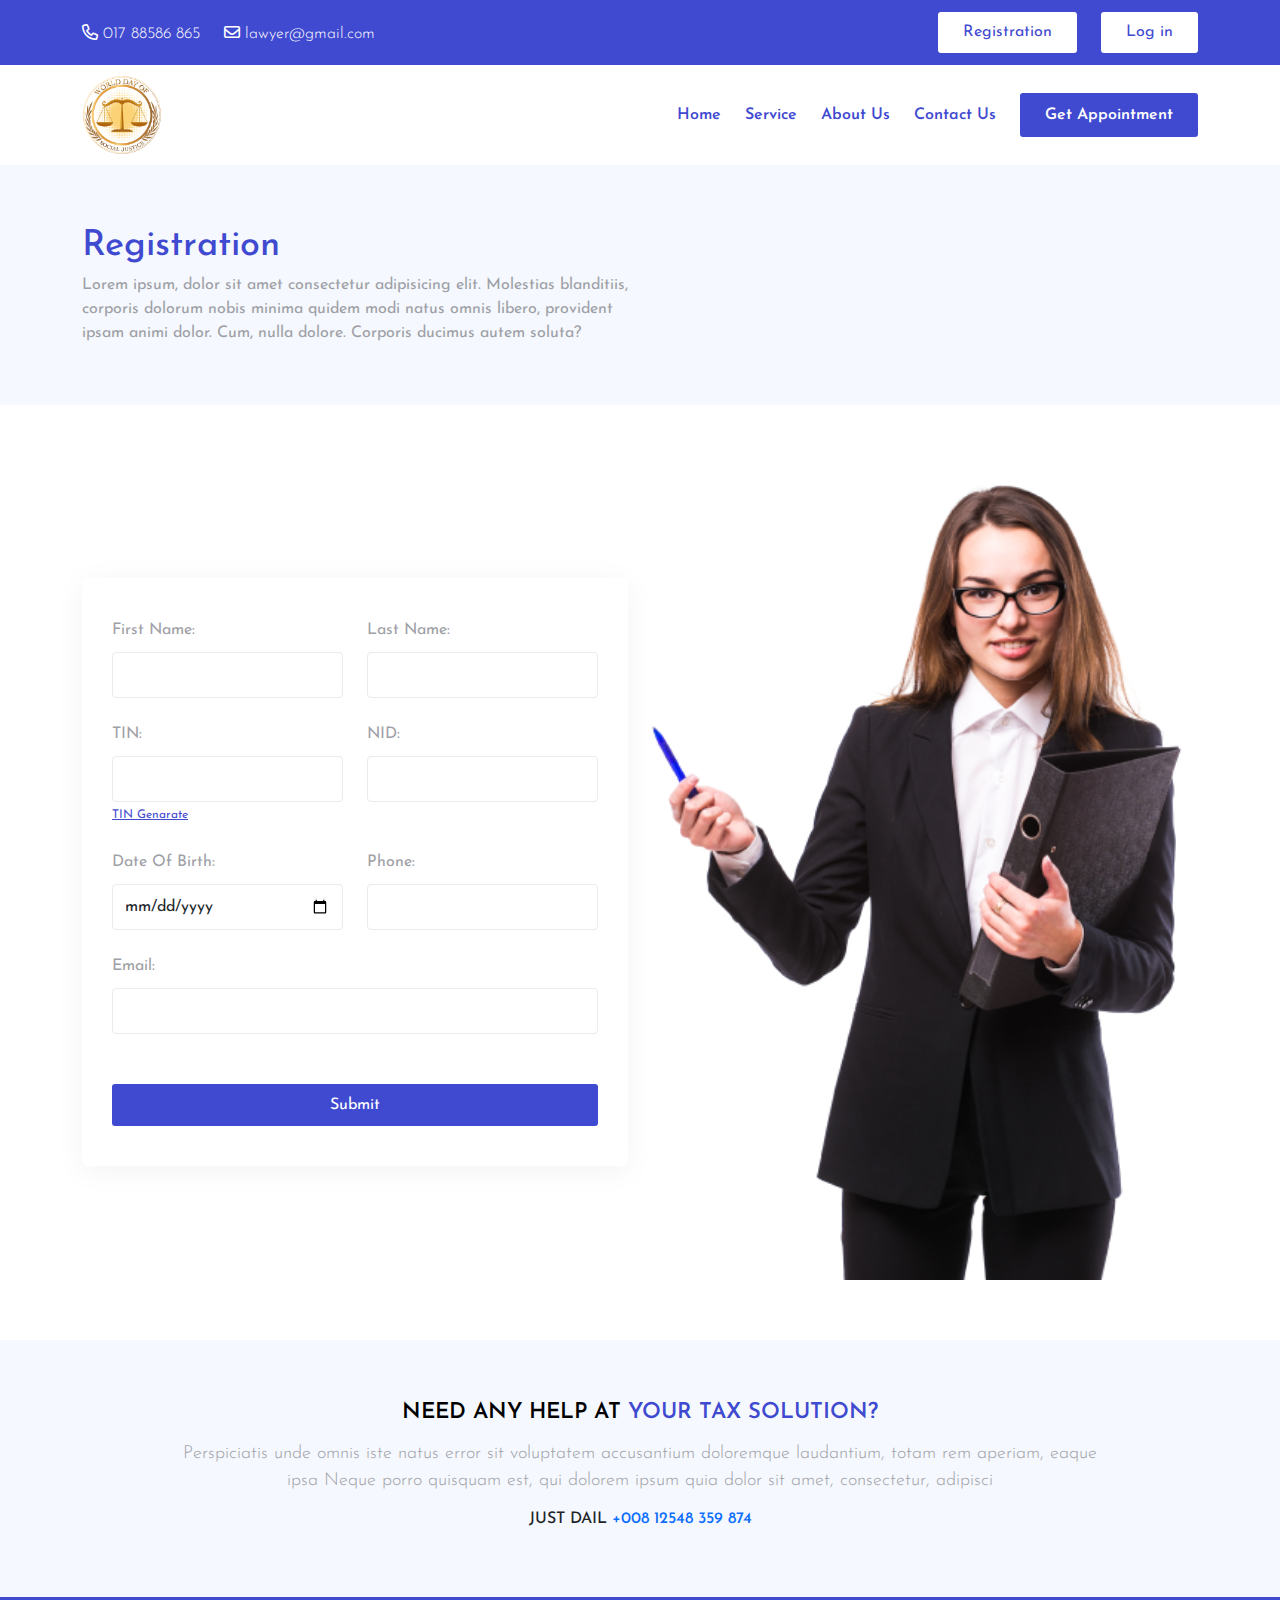
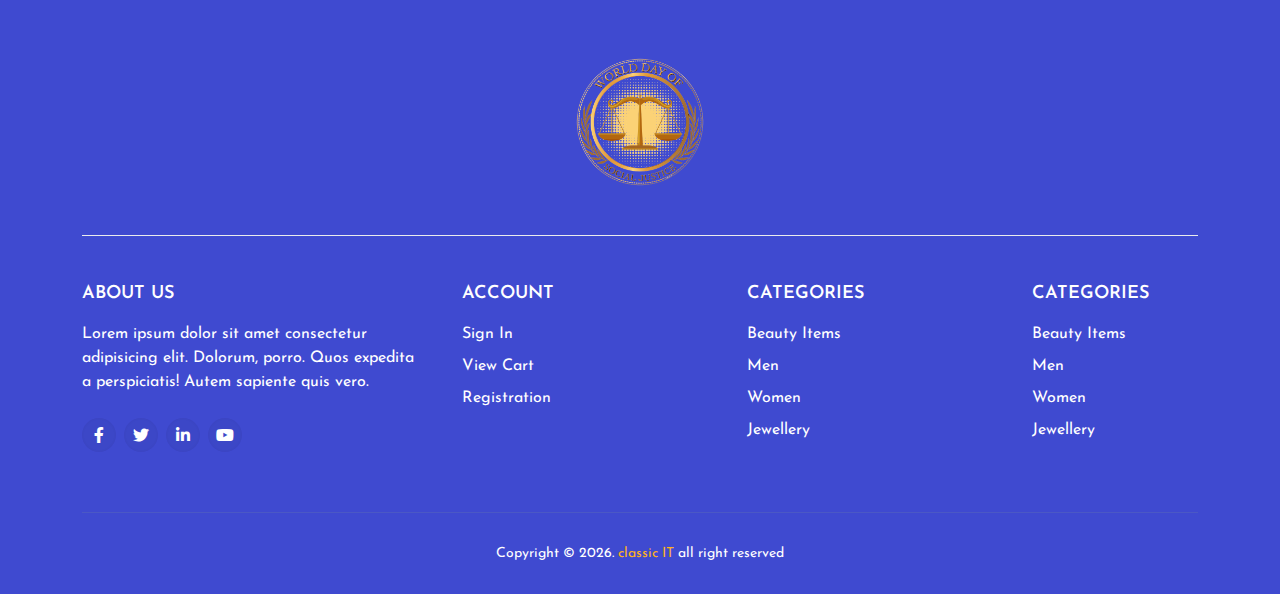
<file: registration.html>
<!DOCTYPE html>
<html lang="en">

    <head>
        <meta charset="UTF-8">
        <meta http-equiv="X-UA-Compatible" content="IE=edge">
        <meta name="viewport" content="width=device-width, initial-scale=1.0">
        <title>Lawyers || Website</title>
        <!-- font -->
        <link href="https://fonts.googleapis.com/css2?family=Josefin+Sans:wght@300;400;500;600;700&display=swap" rel="stylesheet">
        <!-- link shortcut -->
        <link rel="shortcut icon" href="assets/image/favicon.png" type="image/x-icon">
        <!-- bootstarp link -->
        <link rel="stylesheet" href="assets/css/bootstrap.min.css">
        <!-- font awesome -->
        <link rel="stylesheet" href="assets/css/all.min.css">
        <link rel="stylesheet" href="assets/css/fontawesome.min.css">
        <!-- slick slider -->
        <link rel="stylesheet" href="assets/css/slick.css">
        <!-- css file link -->
        <link rel="stylesheet" href="assets/css/global.css">
        <link rel="stylesheet" href="assets/css/main.css">
        <link rel="stylesheet" href="assets/css/responsive.css">
    </head>
    
    <body>
        <!-- header section -->
        <header class="header_section">
            <!-- top header -->
            <div class="top_header align-items-center">
                <div class="container">
                    <div class="row gy-md-3 align-items-center">
                        <div class="col-md-6">
                            <div class="header_contact">
                                <ul class="d-md-flex d-none align-items-center gap-4">
                                    <li>
                                        <a href="tel:01788586865">
                                            <span><i class="fa-solid fa-phone"></i></span>
                                            <span>017 88586 865</span>
                                        </a>
                                    </li>
                                    <li>
                                        <a href="tel:01788586865">
                                            <span><i class="fa-solid fa-envelope"></i></span>
                                            <span>lawyer@gmail.com</span>
                                        </a>
                                    </li>
                                </ul>
                            </div>
                        </div>
                        <div class="col-md-6">
                            <div class="header_button">
                                <div class="d-flex gap-4 justify-content-md-end">
                                    <div class="top_btn">
                                        <a href="./registration.html" class="main_btn" type="button">Registration</a>
                                    </div>
                                    <div class="top_btn">
                                        <a href="./login.html" class="main_btn" type="button">Log in</a>
                                    </div>
                                </div>
                            </div>
                        </div>
                    </div>
                </div>
            </div>
            <!-- main header -->
            <div class="main_header">
                <div class="container">
                    <div class="d-flex align-items-center justify-content-between">
                        <div class="header_logo">
                            <a href="./index.html" class="d-block">
                                <img src="assets/image/logo.png" alt="">
                            </a>
                        </div>
                        <div class="header_nav" id="header_nav">
                            <!-- cross btn -->
                            <div class="cros_btn d-md-none" id="cros_btn">
                                <span><i class="fa-solid fa-x"></i></span>
                            </div>
                            <!-- nav -->
                            <ul class="d-flex gap-4 align-items-center">
                                <li>
                                    <a href="./index.html">Home</a>
                                </li>
                                <li>
                                    <a href="./index.html">Service</a>
                                </li>
                                <li>
                                    <a href="./index.html">About Us</a>
                                </li>
                                <li>
                                    <a href="./index.html">Contact Us</a>
                                </li>
                                <li>
                                    <div class="appoint_btn">
                                        <a href="" class="main_btn d-block">Get Appointment</a>
                                    </div>
                                </li>
                            </ul>
                        </div>
                        <!-- toggle btn -->
                        <div class="toggle_btn d-md-none" id="toggle_btn">
                            <ul>
                                <li></li>
                                <li></li>
                                <li></li>
                            </ul>
                        </div>
                    </div>
                </div>
            </div>
        </header>
        <!-- header section end -->

        <main class="main">
            <!-- inner banner -->
            <div class="inner_banner section_padding">
                <div class="container">
                    <div class="row">
                        <div class="col-lg-6">
                            <div class="inner_banner_content">
                                <h1>Registration</h1>
                                <p>Lorem ipsum, dolor sit amet consectetur adipisicing elit. Molestias blanditiis, corporis dolorum nobis minima quidem modi natus omnis libero, provident ipsam animi dolor. Cum, nulla dolore. Corporis ducimus autem soluta?</p>
                            </div>
                        </div>
                    </div>
                </div>
            </div>
            <!-- inner banner end -->
    
            <!-- login page -->
            <div class="section_padding login_page">
                <div class="container">
                    <div class="row align-items-center">
                        <div class="col-lg-6">
                            <form action="" class="h-100 contact_form">
                                <div class="row g-4">
                                    <div class="col-sm-6 col-md-12 col-lg-6">
                                        <div class="contact_input">
                                            <label for="">First Name:</label>
                                            <input type="text" class="form-control">
                                        </div>
                                    </div>
                                    <div class="col-sm-6 col-md-12 col-lg-6">
                                        <div class="contact_input">
                                            <label for="">Last Name:</label>
                                            <input type="text" class="form-control">
                                        </div>
                                    </div>
                                    <div class="col-sm-6 col-md-12 col-lg-6">
                                        <div class="contact_input">
                                            <label for="">TIN:</label>
                                            <input type="number" class="form-control">
                                            <a href="" class="tin_genarate">TIN Genarate</a>
                                        </div>
                                    </div>
                                    <div class="col-sm-6 col-md-12 col-lg-6">
                                        <div class="contact_input">
                                            <label for="">NID:</label>
                                            <input type="number" class="form-control">
                                        </div>
                                    </div>
                                    <div class="col-sm-6 col-md-12 col-lg-6">
                                        <div class="contact_input">
                                            <label for="">Date Of Birth:</label>
                                            <input type="date" class="form-control">
                                        </div>
                                    </div>
                                    <div class="col-sm-6 col-md-12 col-lg-6">
                                        <div class="contact_input">
                                            <label for="">Phone:</label>
                                            <input type="number" class="form-control">
                                        </div>
                                    </div>
                                    <div class="col-12">
                                        <div class="contact_input">
                                            <label for="">Email:</label>
                                            <input type="email" class="form-control">
                                        </div>
                                    </div>
                                </div>
                                <!-- suibmit button -->
                                <div class="contact_submit">
                                    <button class="main_btn">Submit</button>
                                </div>
                            </form>
                        </div>
                        <div class="col-lg-6">
                            <div class="login_thumb">
                                <img src="assets/image/regi.png" alt="">
                            </div>
                        </div>
                    </div>
                </div>
            </div>
    
            <!-- cta area -->
            <section class="cta_area section_padding">
                <div class="container">
                    <div class="row justify-content-center">
                        <div class="col-lg-10">
                            <div class="calltoaction text-center">
                                <h3>NEED ANY HELP AT
                                    <span class="color--theme"> YOUR TAX SOLUTION?</span>
                                </h3>
                                <p>Perspiciatis unde omnis iste natus error sit voluptatem accusantium doloremque laudantium, totam rem aperiam, eaque
                                    ipsa Neque porro quisquam est, qui dolorem ipsum quia dolor sit amet, consectetur, adipisci </p>
                                <h6>JUST DAIL
                                    <a href="tel://+00812548359874">+008 12548 359 874</a></h6>
                            </div>
                        </div>
                    </div>
                </div>
            </section>
            <!-- cta area -->
        </main>

        <!-- footer section -->
        <footer class="footer_section section_padding">
            <!-- logo container -->
            <div class="container">
                <div class="footer_top pb-5">
                    <!-- footer logo -->
                    <div class="footer_logo">
                        <a href="/index.html"><img src="assets/image/logo.png" alt=""></a>
                    </div>
                </div>
            </div>
            <div class="footer_wrapper pt-5">
                <div class="container">
                    <div class="row gy-5">
                        <div class="col-sm-6 col-md-4 col-lg-4">
                            <div class="footer_block me-sm-3">
                                <h3 class="footer_nav_title mb-3 fw-semibold text-uppercase">About Us</h3>
                                <p class="footer_nav_text mb-4">Lorem ipsum dolor sit amet consectetur adipisicing elit. Dolorum, porro. Quos expedita a perspiciatis! Autem sapiente quis vero.</p>
                                <div class="social_icon">
                                    <ul class="d-flex align-items-center justify-content-start gap-2">
                                        <li>
                                            <a href="#">
                                                <i class="fa-brands fa-facebook-f"></i>
                                            </a>
                                        </li>
                                        <li>
                                            <a href="#">
                                                <i class="fa-brands fa-twitter"></i>
                                            </a>
                                        </li>
                                        <li>
                                            <a href="#">
                                                <i class="fa-brands fa-linkedin-in"></i>
                                            </a>
                                        </li>
                                        <li>
                                            <a href="#">
                                                <i class="fa-brands fa-youtube"></i>
                                            </a>
                                        </li>
                                    </ul>
                                </div>
                            </div>
                        </div>
                        <div class="col-sm-6 col-md-4 col-lg-3">
                            <div class="footer_block me-sm-3">
                                <h3 class="footer_nav_title mb-3 fw-semibold text-uppercase">Account</h3>
                                <div class="footer_nav">
                                    <ul>
                                        <li>
                                            <a href="">Sign In</a>
                                        </li>
                                        <li>
                                            <a href="">View Cart</a>
                                        </li>
                                        <li>
                                            <a href="">Registration</a>
                                        </li>
                                    </ul>
                                </div>
                            </div>
                        </div>
                        <div class="col-sm-6 col-md-4 col-lg-3">
                            <div class="footer_block me-sm-3">
                                <h3 class="footer_nav_title mb-3 fw-semibold text-uppercase">Categories</h3>
                                <div class="footer_nav">
                                    <ul>
                                        <li>
                                            <a href="">Beauty Items</a>
                                        </li>
                                        <li>
                                            <a href="">Men</a>
                                        </li>
                                        <li>
                                            <a href="">Women</a>
                                        </li>
                                        <li>
                                            <a href="">Jewellery</a>
                                        </li>
                                    </ul>
                                </div>
                            </div>
                        </div>
                        <div class="col-sm-6 col-md-4 col-lg-2">
                            <div class="footer_block me-sm-3">
                                <h3 class="footer_nav_title mb-3 fw-semibold text-uppercase">Categories</h3>
                                <div class="footer_nav">
                                    <ul>
                                        <li>
                                            <a href="">Beauty Items</a>
                                        </li>
                                        <li>
                                            <a href="">Men</a>
                                        </li>
                                        <li>
                                            <a href="">Women</a>
                                        </li>
                                        <li>
                                            <a href="">Jewellery</a>
                                        </li>
                                    </ul>
                                </div>
                            </div>
                        </div>
                    </div>
                </div>
            </div>
        </footer>
        <!-- footer section end -->

        <!-- socket -->
        <div class="socket_section">
            <div class="container">
                <div class="socket">
                    <p class="socket_text">
                        Copyright © <span id="socket_year">2028</span>. <a href="#">classic IT</a> all right reserved
                    </p>
                </div>
            </div>
        </div>
        <!-- socket end -->

        <!-- jquery link -->
        <script src="assets/js/jquery.min.js"></script>
        <!-- bootstrap js -->
        <script src="assets/js/bootstrap.bundle.min.js"></script>
        <!-- slick slider -->
        <script src="assets/js/slick.min.js"></script>
        <!-- main js -->
        <script src="assets/js/app.js"></script>

    </body>

</html>
</file>
<file: assets/css/global.css>
* {
    margin: 0px;
    padding: 0px;
    box-sizing: border-box;
    list-style: none;
    font-family: 'Josefin Sans', sans-serif;
}

a {
    text-decoration: none;
}

ul,
li,
a,
p,
h1,
h2,
h3,
h4,
hr {
    margin: 0px;
    padding: 0px;
}

.section_padding{
    padding: 30px 0px;
}

:root{
    --primary-color: #FFB21D;
    --main-color: #3f4ad0;
    --low-bg: rgba(9, 137, 255, 0.06);
    --bg-color: #f5f8fe;
    --text-color: #000000;
    --border-color: #EAEBED;
    --transition: all linear 0.3s;
    --global-color: #FFFFFF;
}

img{
    width: 100%;
    display: block;
}

.input_control{
    height: 100%;
    width: 100%;
    border: none;
    outline: none;
}

.global_btn{
    background: transparent;
    outline: none;
    border: none;
}

.form-select:focus,
.form-control:focus{
    box-shadow: none;
    border: none;
}

.nav_icon {
    position: relative;
    height: 14px;
}
    
.nav_icon ul {
    position: relative;
    height: 12px;
    width: 22px;
}

.nav_icon ul li{
    position: absolute;
    height: 2px;
    width: 100%;
    background: var(--text-color);
    left: 0px;
    transition: var(--transition);
}

.nav_icon ul li:first-child{
    top: 0px;
}

.nav_icon ul li:nth-child(2){
    top: 50%;
}

.nav_icon ul li:last-child{
    top: 98%;
}

.activenav_icon ul li:first-child{
    top: 50%;
    transform: rotate(-45deg);
}

.activenav_icon ul li:nth-child(2){
    visibility: hidden;
    opacity: 0;
}

.activenav_icon ul li:last-child{
    top: 50%;
    transform: rotate(45deg);
}

/* section title */

.section_title{
    position: relative;
    border-bottom: 1px solid var(--border-color);
}

.sectitle_heading{
    position: relative;
    font-size: 36px;
    color: var(--text-color);
    font-weight: 600;
}

.sectitle_heading::after{
    position: absolute;
    content: "";
    height: 4px;
    width: 20%;
    background: var(--main-color);
    left: 0px;
    bottom: 0px;
    border-radius: 5px;
}

.rotate180{
    transform: rotate(180deg);
}

.fa-solid, .fas {
    font-weight: 500;
}

.main_btn {
    padding: 9px 25px;
    border-radius: 3px;
    border: none;
    outline: none;
}

.form-select:focus, .form-control:focus {
    box-shadow: none;
    border: 1px solid var(--main-color);
}
</file>
<file: assets/css/main.css>
/* header section */
.top_header {
    background: var(--main-color);
    padding: 12px 0px;
}

.header_section {
    position: absolute;
    width: 100%;
    z-index: 999;
    background: var(--global-color);
    top: 0px;
    left: 0px;
}

.sticky {
    position: fixed;
    width: 100%;
    top: 0px;
    transition: all .3s ease-in-out;
    background-color: #fff;
    box-shadow: 0 .125rem .25rem rgba(0, 0, 0, .075) !important;
}

.main{
    margin-top: 145px;
}

.header_contact ul li a {
    color: var(--global-color);
    font-weight: 300;
    font-size: 16px;
    display: block;
}

.top_btn a{
    background: var(--global-color);
    color: var(--main-color);
    font-size: 16px;
    line-height: 23px;
}

.main_header {
    padding: 10px 0px;
    transition: var(--transition);
}

.header_logo {
    width: 60px;
}

.header_nav ul li a{
    color: var(--main-color);
    font-weight: 600;
}

.appoint_btn a {
    background: var(--main-color);
    color: var(--global-color) !important;
    line-height: 26px;
}

.about_title {
    font-size: 22px;
    line-height: 32px;
    color: var(--text-color);
    text-transform: uppercase;
}

.about_title span{
    color: var(--main-color);
}

/* banner item */

.banner_section{
    position: relative;
}

.slider_dots{
    position: absolute;
    bottom: 20px;
    right: 20px;
}

.banner_section .slick-dots li{
    width: 36px;
    border-radius: 50%;
    height: 36px;
    display: grid;
    place-content: center;
}

.banner_section .slick-dots li button{
    text-indent: unset;
    display: block;
    position: unset;
    color: var(--global-color);
    font-size: 18px;
}


.banner_slider_item {
    min-height: calc(100vh - 261px) !important;
    display: flex !important;
    align-items: center;
    justify-content: center;
    background-image: url(../image/slider/slider.jpg);
    position: relative;
    z-index: 1;
    min-height: 100%;
    background-repeat: no-repeat;
    background-size: cover;
    background-position: center;
}

.banner_slider_itemtwo{
    background-image: url(../image/slider/slider2.jpg);
    background-repeat: no-repeat;
    background-size: cover;
    background-position: center;
}

.banner_slider_itemthree{
    background-image: url(../image/slider/slider3.jpg);
    background-repeat: no-repeat;
    background-size: cover;
    background-position: center;
}

.banner_slider_item::after {
    content: "";
    position: absolute;
    height: 100%;
    width: 100%;
    top: 0px;
    left: 0px;
    background: rgb(63 74 208 / 30%);
    z-index: -1;
}

.baner_content{
    max-width: 675px;
    width: 100%;
    padding: 100px 0px;
}

.baner_content_title {
    font-size: 28px;
    margin-bottom: 30px;
    font-weight: 700;
    line-height: 36px;
    color: var(--global-color);
}

.baner_content_title span{
    color: var(--main-color);
}

/* service section */

.service_section{
    background: var(--bg-color);
}

.service_item{
    box-shadow: rgb(148 150 156 / 15%) 0px 5px 25px;
    padding: 45px 25px;
    border-radius: 10px;
    background: var(--global-color);
}

.service_image {
    height: 60px;
    width: 60px;
    border-radius: 50%;
    display: grid;
    place-content: center;
    border: 1px solid var(--bg-color);
    background: var(--border-color);
}

.service_image img{
    width: 30px;
}

.service_item_title{
    color: var(--text-color);
    font-weight: 700;
    font-size: 16px;
    padding: 18px 0px;
}

.service_item_text{
    color: #9ea0a6;
}

/* service section end*/

/* feature section */

.features-area div[class^=col-]:nth-child(odd) .feature {
    background: var(--main-color);
}

.feature {
    background: var(--bg-color);
    padding: 85px 120px;
    display: -webkit-box;
    display: -moz-flex;
    display: -ms-flexbox;
    display: flex;
    -webkit-box-align: center;
    -ms-flex-align: center;
    -moz-align-items: center;
    align-items: center;
}

@media only screen and (min-width: 1600px) and (max-width: 1919px){
    .feature {
        padding: 70px;
    }
}

@media only screen and (min-width: 1200px) and (max-width: 1599px){
    .feature {
        padding: 80px 30px;
    }
}
@media only screen and (min-width: 992px) and (max-width: 1199px){
    .feature {
        -ms-flex-wrap: wrap;
        flex-wrap: wrap;
        -webkit-box-pack: center;
        -ms-flex-pack: center;
        -moz-justify-content: center;
        justify-content: center;
        text-align: center;
        padding: 50px 30px;
    }
}

@media only screen and (min-width: 768px) and (max-width: 991px){
    .feature {
        padding: 70px 20%;
    }
}
@media only screen and (max-width: 767px){
    .feature {
        padding: 70px 15%;
    }
}

@media only screen and (max-width: 575px){
    .feature {
        -ms-flex-wrap: wrap;
        flex-wrap: wrap;
        -webkit-box-pack: center;
        -ms-flex-pack: center;
        -moz-justify-content: center;
        justify-content: center;
        text-align: center;
        padding: 70px 8%;
    }
}

.features-area div[class^=col-]:nth-child(odd) .feature__content h4 a {
    color: #fff;
}

.feature__content h4 a {
    color: var(--primary-color);
}

.feature__icon {
    color: var(--primary-color);
    margin-right: 35px;
    font-size: 60px;
    height: 75px;
    width: 76px;
    display: inline-block;
    overflow: hidden;
    position: relative;
}

.features-area div[class^=col-]:nth-child(odd) .feature__icon {
    color: #fff;
}

.feature__content {
    -ms-flex-negative: 100;
    flex-shrink: 100;
}

.features-area div[class^=col-]:nth-child(odd) .feature__content h4 {
    color: #fff;
}

.feature__content h4 {
    font-weight: 700;
    color: var(--primary-color);
    margin-bottom: 10px;
}

.feature__icon span {
    position: absolute;
    height: 100%;
    width: 100%;
    left: 0;
    -webkit-transition: all 0.3s ease-in-out 0s;
    transition: all 0.3s ease-in-out 0s;
}

.features-area div[class^=col-]:nth-child(odd) .feature__content p {
    color: #fff;
}

.feature:hover .feature__icon span:last-child {
    top: 0;
}

.feature:hover .feature__icon span:first-child {
    top: -100%;
}

.feature__icon span:last-child {
    top: 100%;
}

.feature__icon span:first-child {
    top: 0;
}


/* feature section end */


/* footer section */
.footer_section,
.socket_section {
    background: var(--main-color);
}

.footer_top{
    border-bottom: 1px solid var(--border-color);
}

.footer_logo{
    width: 130px;
    margin: 0px auto;
}

.footer_nav{
    position: relative;
}

.footer_nav_title {
    font-size: 18px;
    color: var(--global-color);
}

.footer_nav_text {
    font-size: 16px;
    color: var(--global-color);
}

.social_icon ul li a {
    height: 34px;
    width: 34px;
    border-radius: 50%;
    color: var(--global-color);
    background: rgb(0 0 0 / 4%);
    display: grid;
    place-content: center;
    box-shadow: inset 0 0 3px rgb(0 0 0 / 5%);
    transition: var(--transition);
}

.social_icon ul li a:hover{
    background: var(--global-color);
    color: var(--main-color);
}

.footer_nav ul li:not(:last-child){
    margin-bottom: 8px;
}

.footer_nav ul li a {
    color: var(--global-color);
    display: inline-block;
    position: relative;
    transition: var(--transition);
}

.footer_nav ul li a:hover{
    color: var(--primary-color);
}

.footer_nav ul li a::after {
    content: "";
    position: absolute;
    height: 1px;
    width: 0px;
    background: var(--global-color);
    bottom: 0px;
    right: 0px;
    transition: var(--transition);
}

.footer_nav ul li a:hover::after{
    width: 100%;
    left: 0px;
}

.socket {
    padding: 30px 0px;
    border-top: 1px solid rgb(124 146 154 / 20%);
}

.socket_text {
    font-size: 14px;
    color: var(--global-color);
    text-align: center;
}

.socket_text a {
    color: var(--primary-color);
}

/* footer section end */

/* feature section */

.left-client-images-tbs {
    max-width: 540px;
    height: 540px;
    position: relative;
    overflow: hidden;
}

.left-client-images-tbs a:active,
.left-client-images-tbs a:focus,
.left-client-images-tbs a:visited {
    background-color: #fe651b;
    background: linear-gradient(90deg, #fe651b -.02%, #ffaa52 100.06%);
    border-radius: 30px
}

.left-client-images-tbs a:active img,
.left-client-images-tbs a:focus img,
.left-client-images-tbs a:visited img,
.portfolio-inner-sl .hidden-cont h3 {
    padding-bottom: 4px
}

.left-client-images-tbs img {
    display: block;
    border-radius: 30px;
    width: 100%;
    height: 100%;
    position: absolute;
    left: 50%;
    top: 50%;
    -webkit-transform: translate(-50%, -50%);
    -moz-transform: translate(-50%, -50%);
    transform: translate(-50%, -50%);
    -o-object-fit: cover;
    object-fit: cover;
    transition: .3s
}

.left-client-images-tbs a {
    position: absolute;
    width: 90px;
    height: 90px;
    display: block;
}

@media(max-width: 1199px){
    .left-client-images-tbs .dts1 {
        left: 0;
        top: 18%;
    }
    
    .left-client-images-tbs .dts2 {
        left: 0;
        bottom: 36%;
    }
    
    .left-client-images-tbs .dts3 {
        left: 50%;
        top: 0;
        transform: translateX(-50%);
    }
    
    .left-client-images-tbs .dts4 {
        left: 50%;
        top: 42%;
        transform: translate(-50%, -50%);
    }
    
    .left-client-images-tbs .dts5 {
        left: 50%;
        bottom: 18%;
        transform: translateX(-50%);
    }
    
    .left-client-images-tbs .dts6 {
        top: 18%;
        right: 0;
    }
    
    .left-client-images-tbs .dts7 {
        right: 0px;
        bottom: 36%;
    }
}

@media(min-width: 1220px){
    .left-client-images-tbs a {
        width: 120px;
        height: 120px;
    }
    
    .left-client-images-tbs .dts1 {
        left: 0;
        top: 115px
    }
    
    .left-client-images-tbs .dts2 {
        left: 0;
        top: 315px
    }
    
    .left-client-images-tbs .dts3 {
        left: 200px;
        top: 0
    }
    
    .left-client-images-tbs .dts4 {
        left: 200px;
        top: 200px
    }
    
    .left-client-images-tbs .dts5 {
        left: 200px;
        top: 400px
    }
    
    .left-client-images-tbs .dts6 {
        top: 115px;
        left: 400px
    }
    
    .left-client-images-tbs .dts7 {
        left: 400px;
        top: 315px
    }
}

.sec-title h3 {
    font-size: 16px;
    text-transform: uppercase;
    margin-bottom: 5px;
}

.right-content-testimonial {
    max-width: 678px;
    margin-left: auto;
    position: relative;
    padding-left: 40px;
    width: 100%;
}

.custom-paging-testi {
    height: 100%;
    position: absolute;
    left: 2px;
    top: 0;
    min-height: 540px;
    width: 2px;
    background: #d7dffe
}

.slick-dots li button {
    display: none;
    position: absolute;
    left: 0;
    top: 0;
    text-indent: -9999px;
    border: 0;
    background: 0 0;
    padding: 0
}

.slick-dots li {
    background: var(--main-color);
    width: 6px;
    height: 30px;
    margin: 5px 0;
    border-radius: 10px;
    cursor: pointer;
    display: block;
    transition: .3s
}

.slick-dots {
    position: relative;
    left: -2px;
    z-index: 1
}

.slick-dots li.slick-active {
    background: -webkit-gradient(linear, left top, right top, color-stop(-.02%, #fe651b), color-stop(100.06%, #ffaa52));
    background: -o-linear-gradient(left, #fe651b -.02%, #ffaa52 100.06%);
    background: linear-gradient(90deg, #fe651b -.02%, #ffaa52 100.06%);
    background-color: #fe651b
}

.feedback-inner-single .quote .bx {
    color: var(--main-color);
    font-size: 56px;
    height: 49px
}

.feedback-inner-single .ratings {
    background: #f4f4ff;
    padding: 5px 15px;
    border-radius: 5px;
    font-size: 15px;
    gap: 5px;
    color: var(--primary-color);
}

.feedback-inner-single h2 {
    margin-top: 20px;
    font-size: 24px;
    color: var(--text-color);
}

.feedback-inner-single .quote {
    height: 50px
}

.feedback-inner-single p {
    margin-top: 12px;
    font-weight: 400;
    font-size: 18px;
    line-height: 30px;
    color: #9ea0a6;
}

.feedback-inner-single h5 {
    font-size: 16px;
    line-height: 26px;
    color: var(--main-color);
}

/* feature section end */

/* contact us section */

.contact_us{
    background: -webkit-linear-gradient(top, var(--bg-color) 50%, transparent 50%);
}

.contact_content,
.contact_form{
    padding: 40px 30px;
    border-radius: 6px;
    background: var(--global-color);
    box-shadow: 0px 5px 30px rgb(0 0 0 / 5%);

}

.contact_icon {
    height: 46px;
    width: 46px;
    display: grid;
    place-content: center;
    background: var(--main-color);
    color: #FFF;
    border-radius: 4px;
    font-size: 21px;
}

.contact_info_text{
    width: calc(100% - 62px);
}

.contact_info_text h3 {
    font-size: 22px;
    font-weight: 600;
    color: var(--text-color);
}

.contact_info_text a {
    font-size: 16px;
    color: #9ea0a6;
}

.contact_us_map{
    margin-top: 40px;
}

.contact_submit button {
    background: var(--main-color);
    color: var(--global-color);
    display: block;
    width: 100%;
}

.contact_submit {
    margin-top: 50px;
}

.contact_input label {
    font-size: 16px;
    color: #9ea0a6;
    display: block;
    margin-bottom: 10px;
}

.contact_input input,
.contact_input textarea{
    height: 46px;
    border: 1px solid var(--border-color);
    border-radius: 4px;
}

.contact_input textarea {
    min-height: 200px;
}

.cta_area{
    background: var(--bg-color);
}

.calltoaction h3 {
    font-weight: 600;
    text-transform: uppercase;
    color: var(--text-color);
    margin-bottom: 15px;
    font-size: 22px;
}

.calltoaction h3 span{
    color: var(--main-color);
}

.calltoaction p{
    color: #9ea0a6;
    font-weight: 300;
    font-size: 18px;
    margin-bottom: 15px;
}

/* contact us section end */

@media(max-width: 767px){
    .header_nav{
        position: fixed;
        background: var(--global-color);
        width: 300px;
        left: -100%;
        height: 100vh;
        z-index: 8;
        top: 0px;
        transition: var(--transition);
    }

    .header_nav.activeNav{
        left: 0px;
    }

    .header_nav ul{
        flex-direction: column;
        align-items: flex-start !important;
        margin-top: 30px;
        margin-left: 20px;
    }

    .header_nav ul li a{
        padding: 7px 20px;
    }

    .cros_btn {
        height: 40px;
        width: 40px;
        border-radius: 50%;
        background: rgb(63 74 208 / 30%);
        box-shadow: 0px 5px 30px rgb(0 0 0 / 15%);
        color: var(--main-color);
        display: grid;
        place-content: center;
        position: absolute;
        top: 20px;
        right: 20px;
        cursor: pointer;
    }
}

.toggle_btn ul{
    display: flex;
    flex-direction: column;
    gap: 6px;
}

.toggle_btn ul li{
    width: 25px;
    height: 2px;
    background: var(--main-color);
}

/* inner banner */

.login_page{
    background: #fff;
}

.inner_banner{
    background: var(--bg-color);
}

.inner_banner_content h1{
    font-size: 36px;
    margin-bottom: 5px;
    color: var(--main-color);
}

.inner_banner_content p{
    color: #9ea0a6;
    font-size: 16px;
}

.tin_genarate{
    font-size: 12px;
    color: var(--main-color);
    text-decoration: underline;
}
</file>
<file: assets/css/responsive.css>
/* 576 */ 
@media(min-width: 576px){}
/* 768 */
@media(min-width: 767px){
    .section_padding{
        padding: 40px 0px;
    }

    .header_logo{
        width: 80px;
    }  
    
    .baner_content_title {
        font-size: 36px;
        line-height: 50px;
    }

    .about_title {
        font-size: 30px;
        line-height: 46px;
    }

    .main{
        margin-top: 165px;
    }

    .banner_section .slick-dots li{
        width: 42px;
        height: 42px;
    }
    
    .banner_section .slick-dots li button{
        font-size: 20px;
    }
    
}
/* 1024 */
@media(min-width: 992px){
    .section_padding{
        padding: 50px 0px;
    }

    .baner_content_title {
        font-size: 54px;
        line-height: 70px;
    }
}
/* 1240 */
@media(min-width: 1200px){
    .section_padding{
        padding: 60px 0px;
    }

    .right-content-testimonial {
        padding-left: 118px;
    }
}

@media(max-width: 991px){}
</file>
